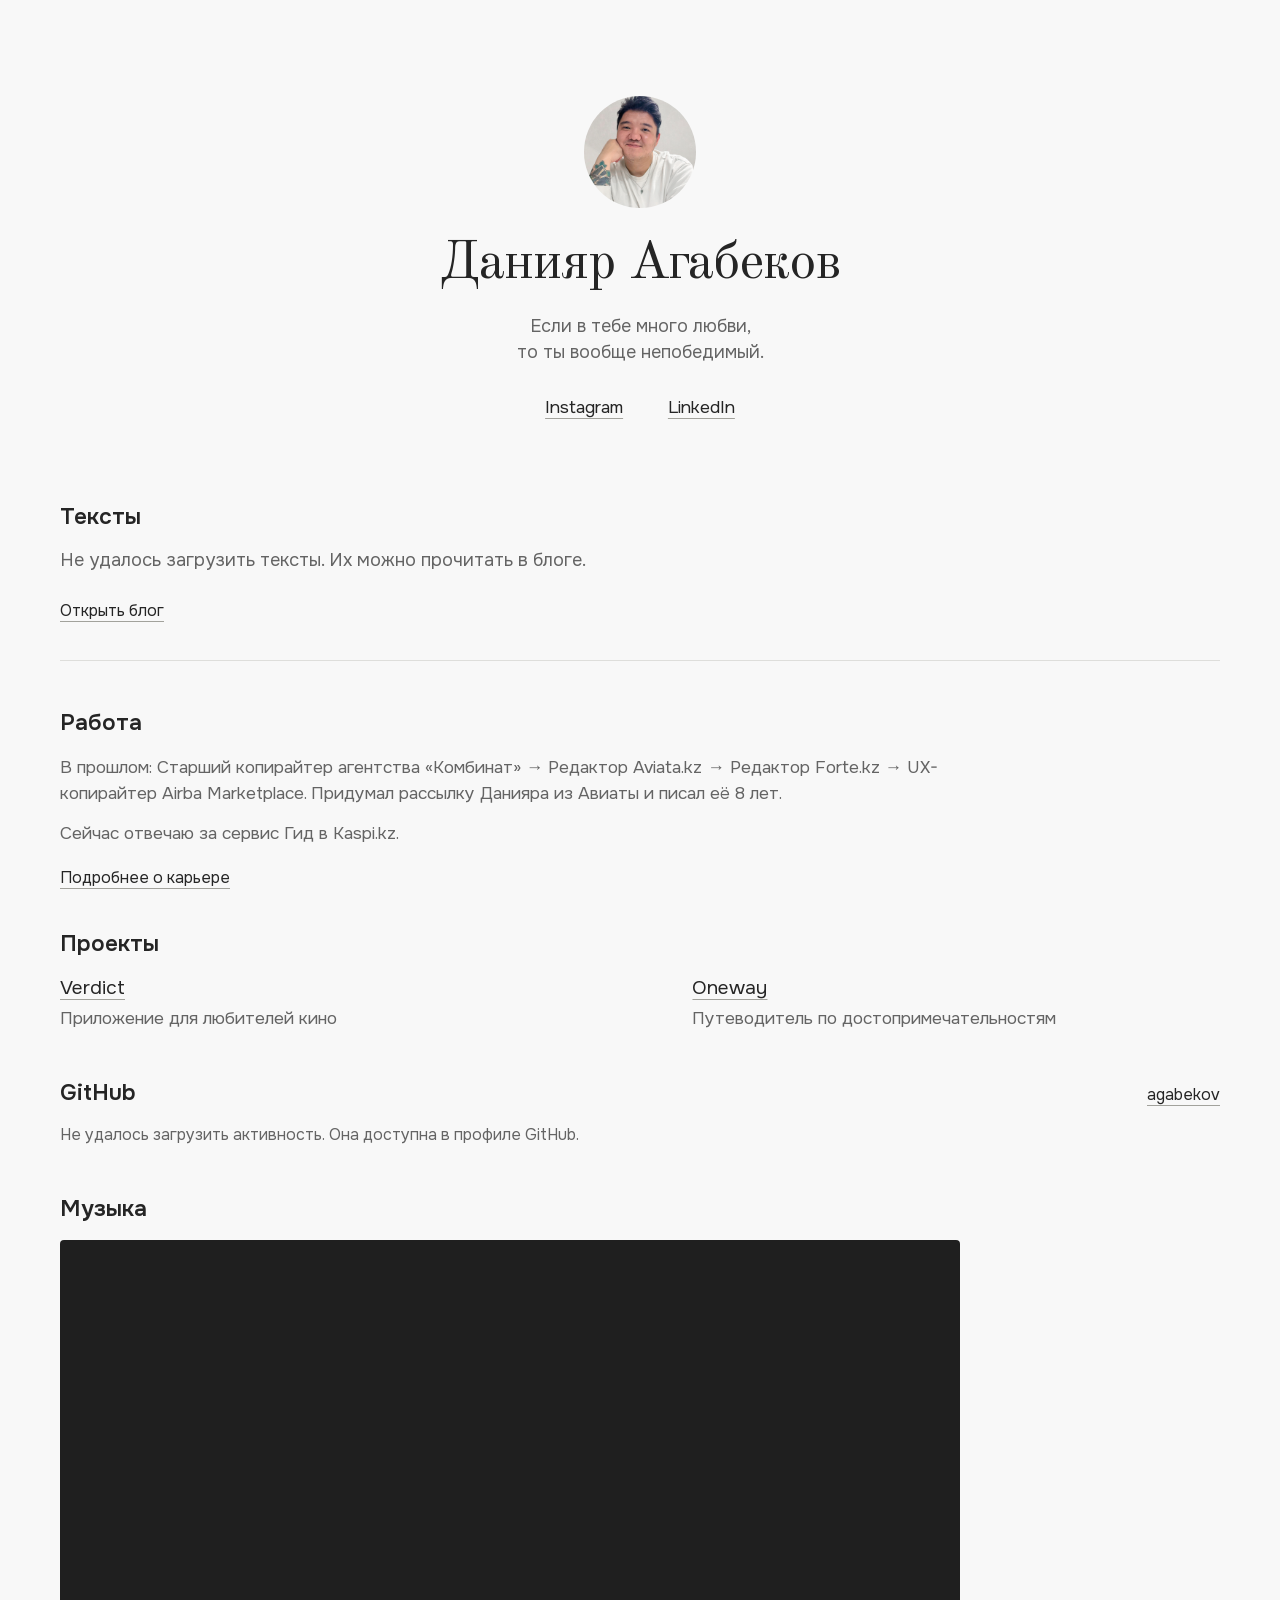
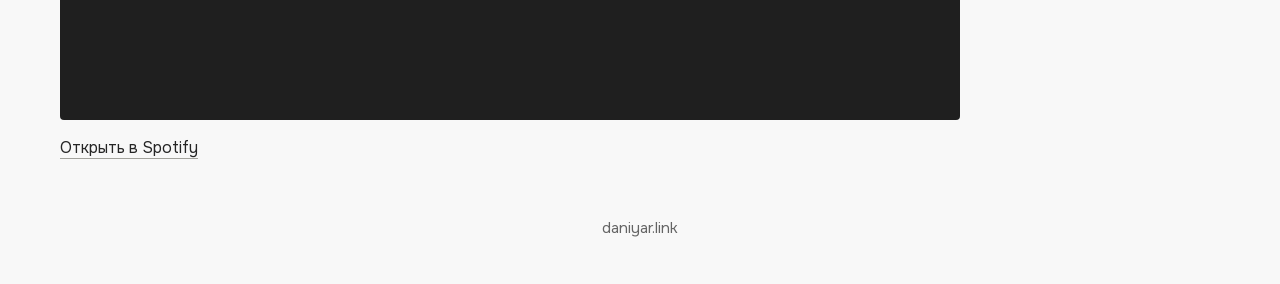
<file: index.html>
<!DOCTYPE html>
<html lang="ru">
<head>
  <meta charset="UTF-8">
  <meta name="viewport" content="width=device-width, initial-scale=1.0">
  <meta name="color-scheme" content="light">
  <title>Это Данияр Агабеков</title>
  <meta name="description" content="Личный сайт Данияра Агабекова: тексты, проекты и работа.">
  <link rel="icon" type="image/jpeg" href="daniyar.jpg">
  <link rel="apple-touch-icon" href="daniyar.jpg">
  <link rel="canonical" href="https://daniyar.link/">
  <meta property="og:title" content="Это Данияр Агабеков">
  <meta property="og:description" content="Если в тебе много любви, то ты вообще непобедимый.">
  <meta property="og:image" content="https://daniyar.link/daniyar.jpg">
  <meta property="og:url" content="https://daniyar.link/">
  <meta property="og:type" content="website">
  <meta property="og:site_name" content="Данияр">
  <link rel="stylesheet" href="assets/fonts/fonts.css">
  <style>
    :root {
      color-scheme: light;
      --background: #f8f8f8;
      --text: #252525;
      --secondary: #646464;
      --line: #dededb;
      --accent: #56634e;
      --underline: #a2a29c;
    }
    * { box-sizing: border-box; }
    [hidden] { display: none !important; }
    body {
      margin: 0;
      background: var(--background);
      color: var(--text);
      font-family: 'Onest', sans-serif;
      font-size: clamp(18px, 1.5vw, 22px);
      line-height: 1.5;
      -webkit-font-smoothing: antialiased;
    }
    ::selection { background: #dfe5d9; color: var(--text); }
    a {
      color: var(--text);
      text-decoration-color: var(--underline);
      text-decoration-thickness: 1px;
      text-underline-offset: 5px;
      overflow-wrap: anywhere;
    }
    a:hover { color: var(--accent); text-decoration-color: currentColor; }
    a:focus-visible { outline: 2px solid var(--accent); outline-offset: 5px; border-radius: 2px; }
    h1, h2, p { margin: 0; }
    h1, h2 { text-wrap: balance; }
    .page { width: min(1160px, calc(100% - 96px)); margin-inline: auto; padding-block: 96px 44px; }
    .header { text-align: center; }
    .avatar {
      display: block;
      width: clamp(96px, 8.72vw, 128px);
      aspect-ratio: 1;
      margin-inline: auto;
      border-radius: 50%;
      overflow: hidden;
    }
    .avatar img {
      display: block;
      width: 100%;
      height: 100%;
      object-fit: cover;
      transform: scale(1.25);
      transform-origin: 50% 28%;
    }
    .name {
      margin-top: 24px;
      font-family: 'Old Standard TT', Georgia, serif;
      font-size: clamp(40px, 4.22vw, 62px);
      font-weight: 400;
      letter-spacing: -0.02em;
      line-height: 1.2;
    }
    .tagline {
      max-width: 440px;
      margin: 18px auto 0;
      color: var(--secondary);
      font-size: clamp(18px, 1.36vw, 20px);
      line-height: 1.4;
      text-wrap: balance;
    }
    .social {
      display: flex;
      flex-wrap: wrap;
      justify-content: center;
      align-items: center;
      gap: 8px clamp(28px, 3.5vw, 52px);
      margin-top: 26px;
      font-size: clamp(16px, 1.36vw, 20px);
      line-height: 1.5;
    }
    .social a { display: inline-flex; align-items: center; min-height: 32px; }
    main { margin-top: 80px; }
    .section-title { font-size: clamp(22px, 1.77vw, 26px); line-height: 1.25; font-weight: 600; }
    .writing { padding-bottom: 36px; border-bottom: 1px solid var(--line); }
    .post-list, .entry-list { list-style: none; padding: 0; margin: 16px 0 0; }
    .post-list li + li { margin-top: 14px; }
    .post-list a { display: inline; line-height: 1.6; }
    .post-status { color: var(--secondary); font-size: clamp(18px, 1.43vw, 21px); }
    .blog-link { display: inline-block; margin-top: 24px; font-size: 16px; }
    .projects { margin-top: 38px; }
    .project-list { display: grid; grid-template-columns: repeat(2, minmax(0, 1fr)); gap: 22px clamp(48px, 8.2vw, 120px); }
    .entry-description { margin-top: 2px; color: var(--secondary); font-size: clamp(17px, 1.36vw, 20px); }
    .work { margin-top: 48px; }
    .work-copy { max-width: 900px; margin-top: 16px; color: var(--secondary); font-size: clamp(17px, 1.36vw, 20px); }
    .work-copy p + p { margin-top: 14px; }
    .career-link { display: inline-block; margin-top: 20px; font-size: 16px; }
    .music { margin-top: 48px; }
    .spotify-shell { max-width: 900px; margin-top: 16px; overflow: hidden; border-radius: 4px; background: #1f1f1f; }
    .spotify-player { display: block; width: 100%; height: 480px; border: 0; }
    .music-link { display: inline-block; margin-top: 16px; font-size: 16px; }
    .github { margin-top: 48px; }
    .github-heading { display: flex; align-items: baseline; justify-content: space-between; gap: 16px; }
    .github-profile { font-size: 16px; }
    .github-status { margin-top: 16px; color: var(--secondary); font-size: 16px; }
    .github-scroll { overflow-x: auto; margin-top: 16px; padding-bottom: 8px; }
    .github-scroll:focus-visible { outline: 2px solid var(--accent); outline-offset: 4px; }
    .github-graph { display: block; width: 100%; min-width: 720px; }
    .github-graph text { fill: var(--secondary); font-size: 12px; }
    .github-day[data-level="0"], .github-key[data-level="0"] { fill: #e8e8e4; background: #e8e8e4; }
    .github-day[data-level="1"], .github-key[data-level="1"] { fill: #d1d9c9; background: #d1d9c9; }
    .github-day[data-level="2"], .github-key[data-level="2"] { fill: #a6b798; background: #a6b798; }
    .github-day[data-level="3"], .github-key[data-level="3"] { fill: #7e946e; background: #7e946e; }
    .github-day[data-level="4"], .github-key[data-level="4"] { fill: var(--accent); background: var(--accent); }
    .github-meta { display: flex; flex-wrap: wrap; justify-content: space-between; gap: 12px 24px; margin-top: 8px; color: var(--secondary); font-size: 14px; }
    .github-legend { display: flex; align-items: center; gap: 5px; }
    .github-key { display: inline-block; width: 11px; height: 11px; border-radius: 2px; }
    .footer { margin-top: 56px; text-align: center; font-size: 15px; color: var(--secondary); }
    @media (max-width: 700px) {
      body { font-size: 18px; }
      .page { width: calc(100% - 48px); padding-block: 56px 32px; }
      .avatar { width: 88px; }
      .name { margin-top: 20px; font-size: clamp(34px, 8.7vw, 40px); line-height: 1.15; }
      .tagline { max-width: 340px; margin-top: 16px; font-size: 17px; }
      .social { gap: 6px 18px; margin-top: 24px; font-size: 15px; }
      main { margin-top: 56px; }
      .section-title { font-size: 22px; }
      .writing { padding-bottom: 28px; }
      .projects { margin-top: 30px; }
      .project-list { grid-template-columns: 1fr; }
      .entry-description { font-size: 17px; }
      .footer { margin-top: 48px; font-size: 14px; }
    }
  </style>
</head>
<body>
  <div class="page">
    <header class="header">
      <div class="avatar"><img src="assets/plates/portrait.png" alt="Данияр Агабеков" width="384" height="384" fetchpriority="high"></div>
      <h1 class="name">Данияр Агабеков</h1>
      <p class="tagline">Если в тебе много любви, то ты вообще непобедимый.</p>
      <nav class="social" aria-label="Социальные сети">
        <a href="https://go.daniyar.link/instagram" target="_blank" rel="noopener noreferrer">Instagram</a>
        <a href="https://go.daniyar.link/linkedin" target="_blank" rel="noopener noreferrer">LinkedIn</a>
      </nav>
    </header>
    <main>
      <section class="writing" aria-labelledby="writing-title">
        <h2 class="section-title" id="writing-title">Тексты</h2>
        <ul class="post-list" id="latest-posts" aria-live="polite" aria-busy="false">
          <li class="post-status">Последние тексты можно прочитать в блоге.</li>
        </ul>
        <a class="blog-link" href="https://blog.daniyar.link/" target="_blank" rel="noopener noreferrer">Открыть блог</a>
      </section>
      <section class="work" aria-labelledby="work-title">
        <h2 class="section-title" id="work-title">Работа</h2>
        <div class="work-copy">
          <p>В прошлом: Старший копирайтер агентства «Комбинат» → Редактор Aviata.kz → Редактор Forte.kz → UX-копирайтер Airba Marketplace. Придумал рассылку Данияра из Авиаты и писал её 8 лет.</p>
          <p>Сейчас отвечаю за сервис Гид в Kaspi.kz.</p>
        </div>
        <a class="career-link" href="https://go.daniyar.link/work-link" target="_blank" rel="noopener noreferrer">Подробнее о карьере</a>
      </section>
      <section class="projects" aria-labelledby="projects-title">
        <h2 class="section-title" id="projects-title">Проекты</h2>
        <ul class="entry-list project-list">
          <li>
            <a href="https://go.daniyar.link/verdict-link" target="_blank" rel="noopener noreferrer">Verdict</a>
            <p class="entry-description">Приложение для любителей кино</p>
          </li>
          <li>
            <a href="https://go.daniyar.link/oneway-link" target="_blank" rel="noopener noreferrer">Oneway</a>
            <p class="entry-description">Путеводитель по достопримечательностям</p>
          </li>
        </ul>
      </section>
      <section class="github" aria-labelledby="github-title">
        <div class="github-heading">
          <h2 class="section-title" id="github-title">GitHub</h2>
          <a class="github-profile" href="https://github.com/agabekov" target="_blank" rel="noopener noreferrer">agabekov</a>
        </div>
        <p class="github-status" id="github-status" role="status">Активность можно посмотреть в профиле GitHub.</p>
        <div class="github-scroll" id="github-scroll" role="region" aria-label="Календарь активности GitHub за последний год" tabindex="0" hidden></div>
        <div class="github-meta" id="github-meta" hidden>
          <p id="github-summary"></p>
          <div class="github-legend" aria-hidden="true">
            <span>Меньше</span>
            <span class="github-key" data-level="0"></span><span class="github-key" data-level="1"></span><span class="github-key" data-level="2"></span><span class="github-key" data-level="3"></span><span class="github-key" data-level="4"></span>
            <span>Больше</span>
          </div>
        </div>
      </section>
      <section class="music" aria-labelledby="music-title">
        <h2 class="section-title" id="music-title">Музыка</h2>
        <div class="spotify-shell">
          <iframe class="spotify-player" src="https://open.spotify.com/embed/playlist/3qmNs0Rrf3ditYHFGmUnGI?utm_source=oembed&amp;theme=0" title="Мой плейлист в Spotify" width="100%" height="480" allow="autoplay; clipboard-write; encrypted-media; fullscreen; picture-in-picture" loading="lazy" allowfullscreen></iframe>
        </div>
        <a class="music-link" href="https://open.spotify.com/playlist/3qmNs0Rrf3ditYHFGmUnGI" target="_blank" rel="noopener noreferrer">Открыть в Spotify</a>
      </section>
    </main>
    <footer class="footer">daniyar.link</footer>
  </div>
  <script>
    const postList = document.getElementById('latest-posts');
    const controller = new AbortController();
    const timeout = setTimeout(() => controller.abort(), 10000);

    function showPostStatus(message) {
      const item = document.createElement('li');
      item.className = 'post-status';
      item.textContent = message;
      postList.replaceChildren(item);
    }

    showPostStatus('Загрузка текстов…');
    postList.setAttribute('aria-busy', 'true');
    fetch('https://blog.daniyar.link/ghost/api/content/posts/?key=a1fc466fb7c41c6cfec3607426&limit=5&fields=title,url&order=published_at%20desc', { signal: controller.signal })
      .then(response => {
        if (!response.ok) throw new Error('Ghost request failed');
        return response.json();
      })
      .then(data => {
        if (!Array.isArray(data.posts)) throw new Error('Invalid Ghost response');
        const items = data.posts.slice(0, 5).map(post => {
          if (typeof post.title !== 'string' || !post.title.trim()) throw new Error('Missing post title');
          const url = new URL(post.url);
          if (url.protocol !== 'https:' && url.protocol !== 'http:') throw new Error('Invalid post URL');
          url.searchParams.set('utm_source', 'link');
          const link = document.createElement('a');
          link.href = url.href;
          link.textContent = post.title;
          link.target = '_blank';
          link.rel = 'noopener noreferrer';
          const item = document.createElement('li');
          item.append(link);
          return item;
        });
        if (items.length) postList.replaceChildren(...items);
        else showPostStatus('Пока нет опубликованных текстов.');
      })
      .catch(() => showPostStatus('Не удалось загрузить тексты. Их можно прочитать в блоге.'))
      .finally(() => {
        clearTimeout(timeout);
        postList.setAttribute('aria-busy', 'false');
      });
  </script>
  <script src="assets/github-calendar.js" defer></script>
  <script async src="https://scripts.simpleanalyticscdn.com/latest.js"></script>
</body>
</html>
</file>
<file: assets/fonts/fonts.css>
@font-face {
  font-family: 'Old Standard TT';
  font-style: normal;
  font-weight: 400;
  font-display: swap;
  src: url(old-standard-tt-400-cyrillic.woff2) format('woff2');
  unicode-range: U+0301, U+0400-045F, U+0490-0491, U+04B0-04B1, U+2116;
}

@font-face {
  font-family: 'Old Standard TT';
  font-style: normal;
  font-weight: 400;
  font-display: swap;
  src: url(old-standard-tt-400-latin.woff2) format('woff2');
  unicode-range: U+0000-00FF, U+0131, U+0152-0153, U+02BB-02BC, U+02C6, U+02DA, U+02DC, U+0304, U+0308, U+0329, U+2000-206F, U+20AC, U+2122, U+2191, U+2193, U+2212, U+2215, U+FEFF, U+FFFD;
}

@font-face {
  font-family: 'Onest';
  font-style: normal;
  font-weight: 400;
  font-display: swap;
  src: url(onest-400-cyrillic.woff2) format('woff2');
  unicode-range: U+0301, U+0400-045F, U+0490-0491, U+04B0-04B1, U+2116;
}

@font-face {
  font-family: 'Onest';
  font-style: normal;
  font-weight: 400;
  font-display: swap;
  src: url(onest-400-latin.woff2) format('woff2');
  unicode-range: U+0000-00FF, U+0131, U+0152-0153, U+02BB-02BC, U+02C6, U+02DA, U+02DC, U+0304, U+0308, U+0329, U+2000-206F, U+20AC, U+2122, U+2191, U+2193, U+2212, U+2215, U+FEFF, U+FFFD;
}

@font-face {
  font-family: 'Onest';
  font-style: normal;
  font-weight: 500;
  font-display: swap;
  src: url(onest-500-cyrillic.woff2) format('woff2');
  unicode-range: U+0301, U+0400-045F, U+0490-0491, U+04B0-04B1, U+2116;
}

@font-face {
  font-family: 'Onest';
  font-style: normal;
  font-weight: 500;
  font-display: swap;
  src: url(onest-500-latin.woff2) format('woff2');
  unicode-range: U+0000-00FF, U+0131, U+0152-0153, U+02BB-02BC, U+02C6, U+02DA, U+02DC, U+0304, U+0308, U+0329, U+2000-206F, U+20AC, U+2122, U+2191, U+2193, U+2212, U+2215, U+FEFF, U+FFFD;
}

@font-face {
  font-family: 'Onest';
  font-style: normal;
  font-weight: 600;
  font-display: swap;
  src: url(onest-600-cyrillic.woff2) format('woff2');
  unicode-range: U+0301, U+0400-045F, U+0490-0491, U+04B0-04B1, U+2116;
}

@font-face {
  font-family: 'Onest';
  font-style: normal;
  font-weight: 600;
  font-display: swap;
  src: url(onest-600-latin.woff2) format('woff2');
  unicode-range: U+0000-00FF, U+0131, U+0152-0153, U+02BB-02BC, U+02C6, U+02DA, U+02DC, U+0304, U+0308, U+0329, U+2000-206F, U+20AC, U+2122, U+2191, U+2193, U+2212, U+2215, U+FEFF, U+FFFD;
}
</file>
